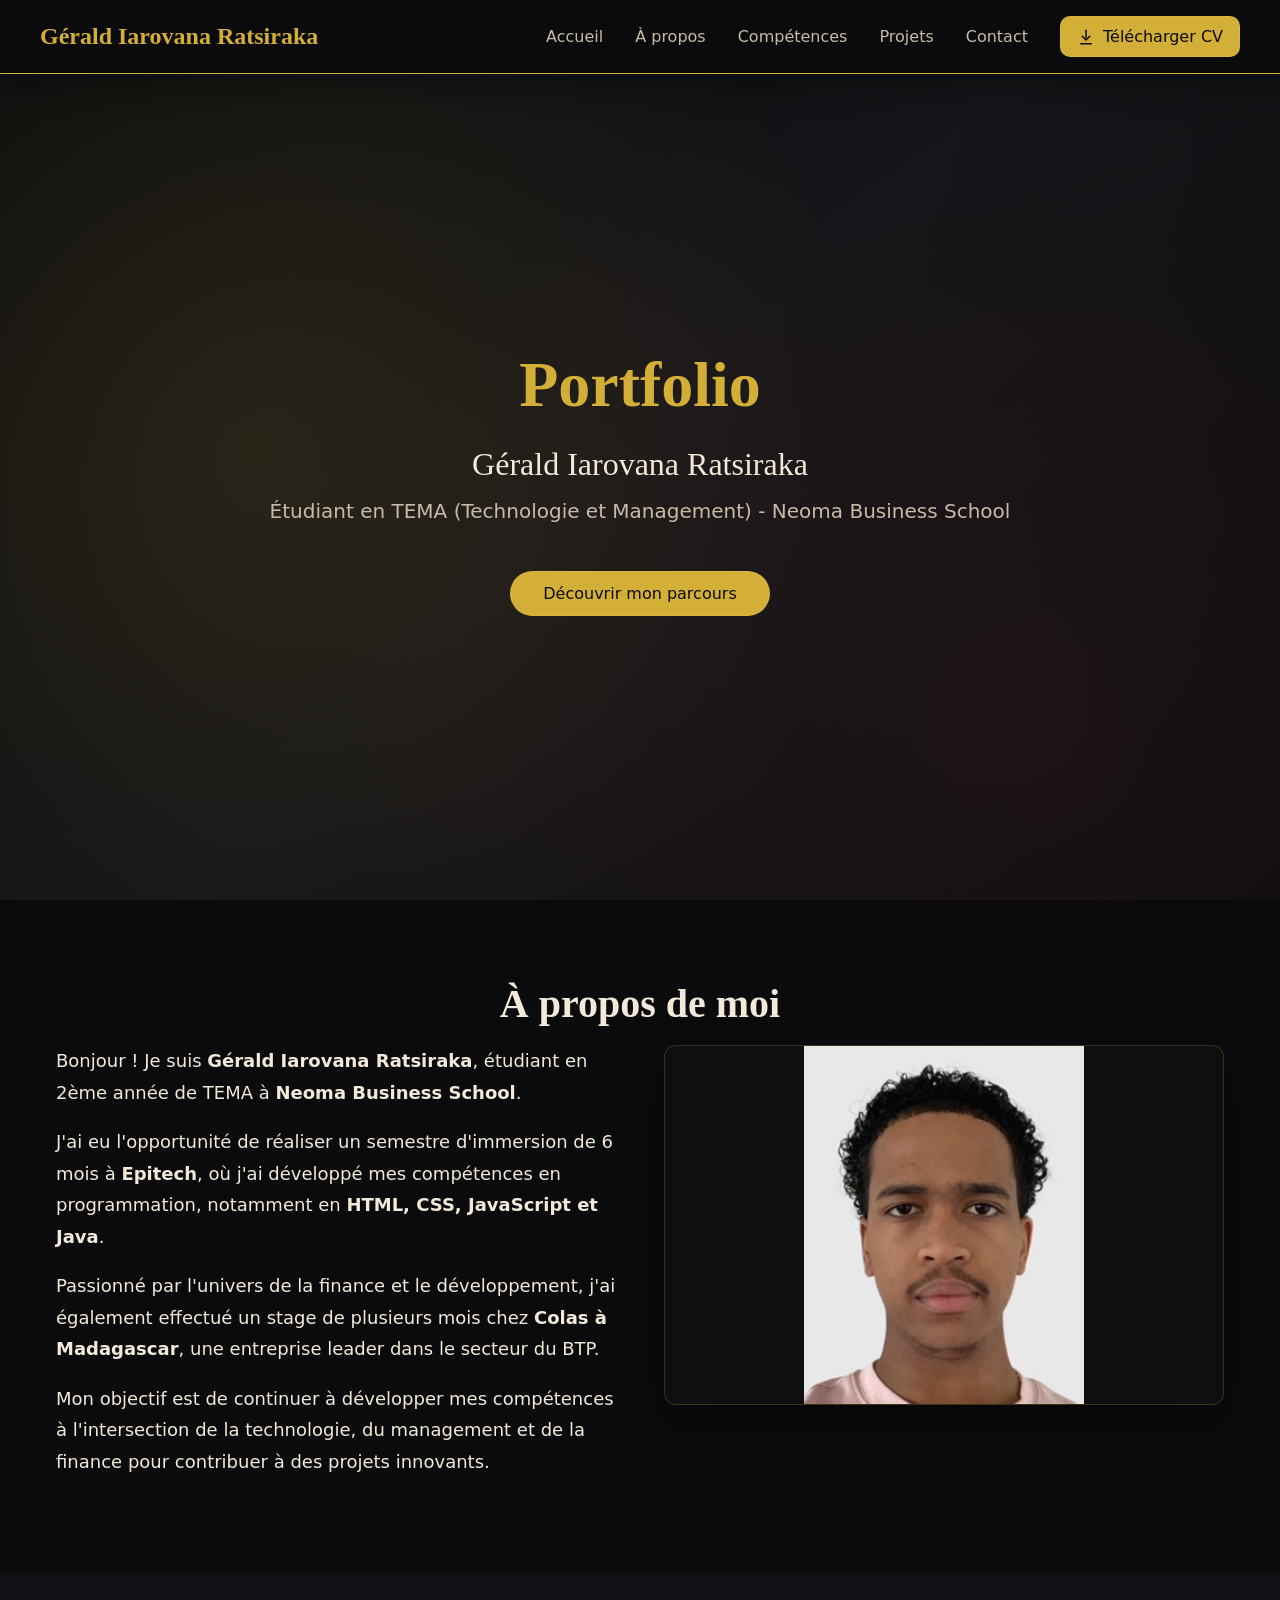
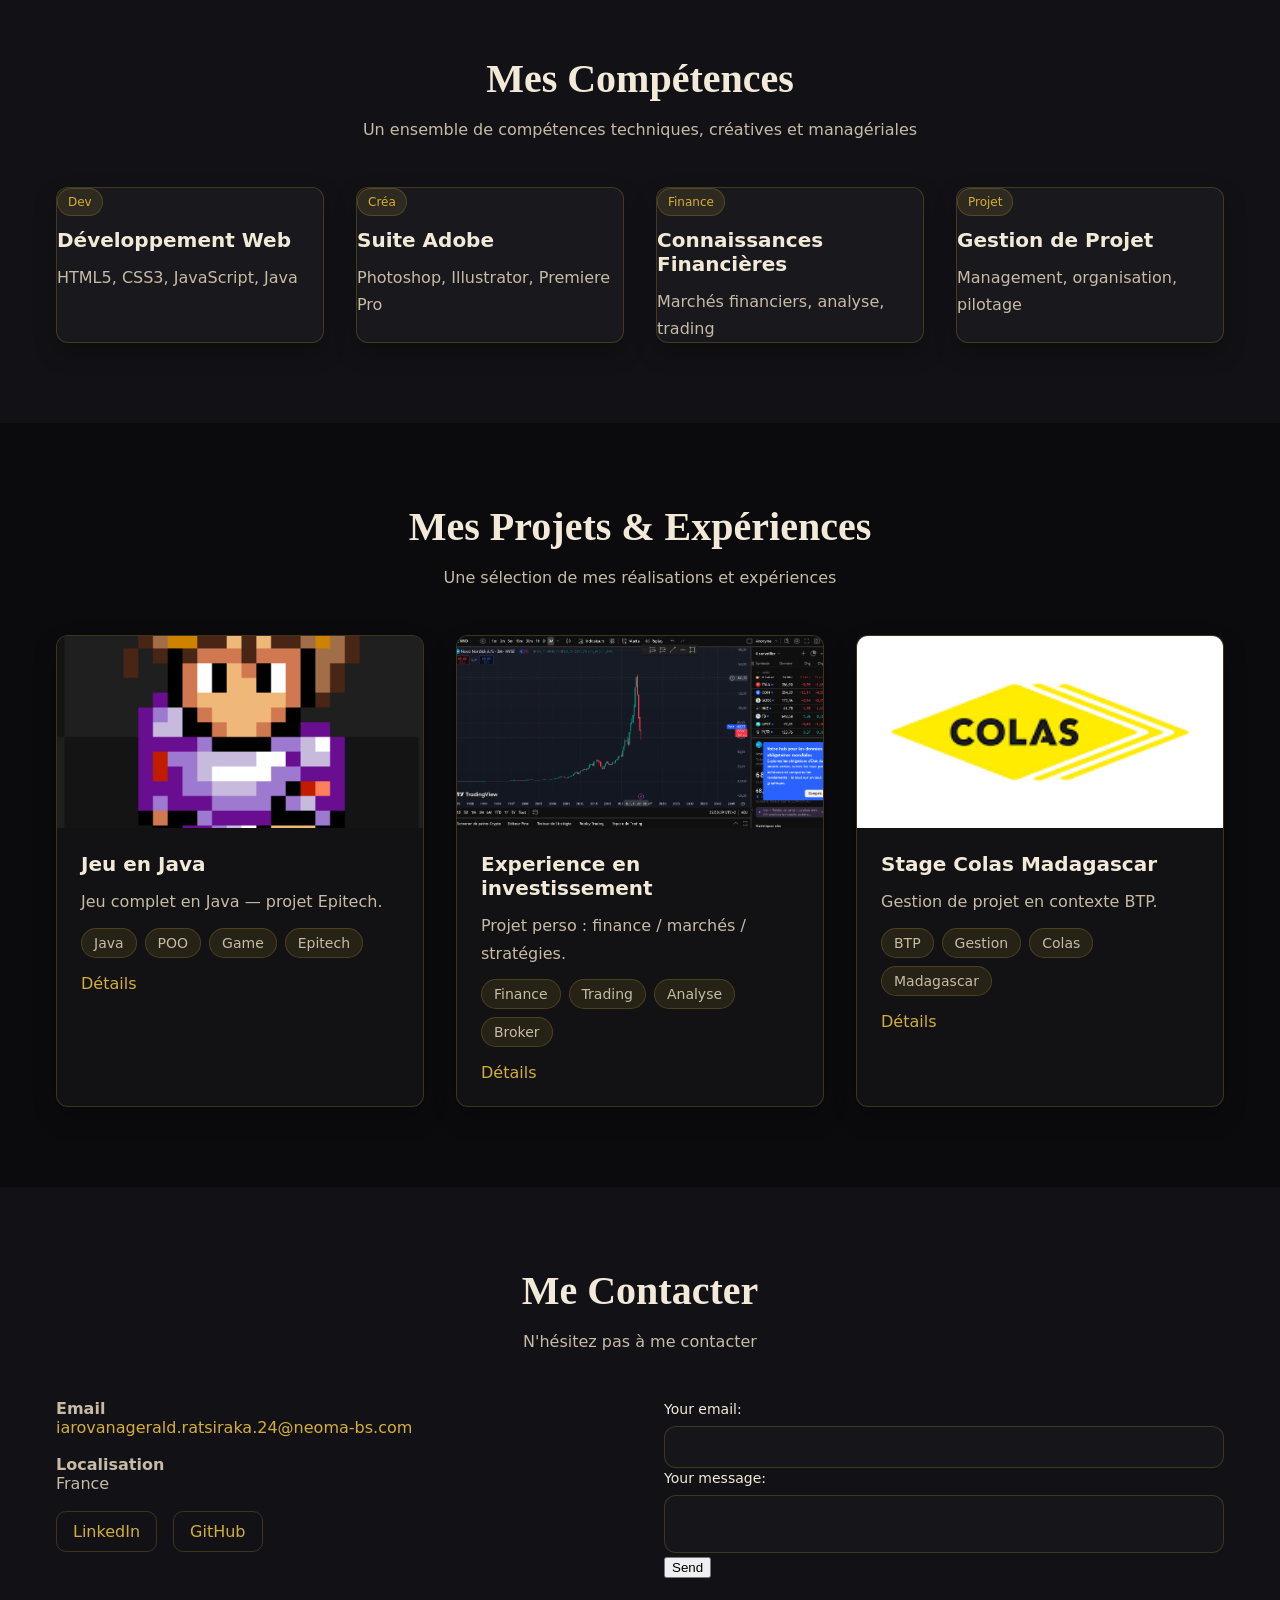
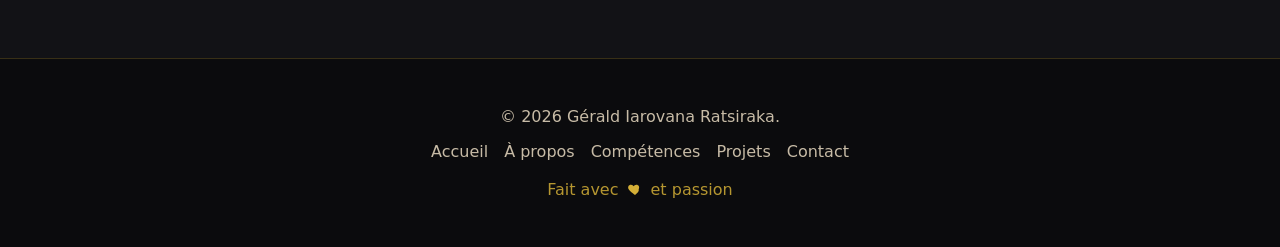
<file: index.html>
<!doctype html>
<html lang="fr">
<head>
  <meta charset="utf-8" />
  <meta name="viewport" content="width=device-width,initial-scale=1" />
  <title>Portfolio — Gérald Iarovana Ratsiraka</title>
  <meta name="description" content="Portfolio de Gérald Iarovana Ratsiraka — projets, compétences et contact." />
  <meta name="robots" content="index,follow" />
  <link rel="stylesheet" href="styles.css" />
</head>

<body>

  <svg class="svg-sprite" aria-hidden="true" focusable="false">
    <symbol id="i-download" viewBox="0 0 24 24">
      <path d="M12 3v10" fill="none" stroke="currentColor" stroke-width="2" stroke-linecap="round"/>
      <path d="M7 11l5 5 5-5" fill="none" stroke="currentColor" stroke-width="2" stroke-linecap="round" stroke-linejoin="round"/>
      <path d="M5 21h14" fill="none" stroke="currentColor" stroke-width="2" stroke-linecap="round"/>
    </symbol>

    <symbol id="i-heart" viewBox="0 0 24 24">
      <path d="M12 21s-7-4.4-9.5-8.5C.7 9 2.3 5.6 6 5.6c2 0 3.2 1.1 4 2.1.8-1 2-2.1 4-2.1 3.7 0 5.3 3.4 3.5 6.9C19 16.6 12 21 12 21z"
            fill="currentColor"/>
    </symbol>
  </svg>

  <header class="header print-hidden">
    <nav class="container nav">
      <div class="nav__top">
        <h1 class="brand" aria-label="Nom">Gérald Iarovana Ratsiraka</h1>

        <div class="nav__desktop">
          <ul class="nav__links" aria-label="Navigation principale">
            <li><a href="#accueil">Accueil</a></li>
            <li><a href="#a-propos">À propos</a></li>
            <li><a href="#competences">Compétences</a></li>
            <li><a href="#projets">Projets</a></li>
            <li><a href="#contact">Contact</a></li>
          </ul>

          <!-- Téléchargement du CV  -->
          <a class="btn btn--gold" id="pdfBtnDesktop" href="RATSIRAKA Gérald Iarovana CV.pdf" download aria-label="Télécharger le CV">
            <svg class="icon" aria-hidden="true"><use href="#i-download"/></svg>
            Télécharger CV
          </a>
        </div>

        <button class="nav__toggle" id="menuToggle" type="button" aria-expanded="false" aria-label="Menu mobile">
          Menu
        </button>
      </div>

      <div class="nav__mobile hidden" id="mobileMenu">
        <ul class="nav__links nav__links--col">
          <li><a href="#accueil">Accueil</a></li>
          <li><a href="#a-propos">À propos</a></li>
          <li><a href="#competences">Compétences</a></li>
          <li><a href="#projets">Projets</a></li>
          <li><a href="#contact">Contact</a></li>
        </ul>

        <!-- Téléchargement du CV (mobile) : même fichier -->
        <a class="btn btn--gold btn--full" id="pdfBtnMobile" href="RATSIRAKA Gérald Iarovana CV.pdf" download aria-label="Télécharger le CV">
          <svg class="icon" aria-hidden="true"><use href="#i-download"/></svg>
          Télécharger CV
        </a>
      </div>
    </nav>
  </header>

  <main>
    <section id="accueil" class="hero">
      <div class="container hero__inner">
        <h2 class="hero__title">Portfolio</h2>
        <p class="hero__name">Gérald Iarovana Ratsiraka</p>
        <p class="hero__sub">Étudiant en TEMA (Technologie et Management) - Neoma Business School</p>

        <a class="btn btn--gold btn--pill" href="#a-propos" aria-label="Découvrir mon parcours">
          Découvrir mon parcours
        </a>
      </div>
    </section>

    <section id="a-propos" class="section section--dark">
      <div class="container">
        <h2 class="title">À propos de moi</h2>

        <div class="grid grid--2">
          <div class="text">
            <p>Bonjour ! Je suis <strong>Gérald Iarovana Ratsiraka</strong>, étudiant en 2ème année de TEMA à <strong>Neoma Business School</strong>.</p>
            <p>J'ai eu l'opportunité de réaliser un semestre d'immersion de 6 mois à <strong>Epitech</strong>, où j'ai développé mes compétences en programmation, notamment en <strong>HTML, CSS, JavaScript et Java</strong>.</p>
            <p>Passionné par l'univers de la finance et le développement, j'ai également effectué un stage de plusieurs mois chez <strong>Colas à Madagascar</strong>, une entreprise leader dans le secteur du BTP.</p>
            <p>Mon objectif est de continuer à développer mes compétences à l'intersection de la technologie, du management et de la finance pour contribuer à des projets innovants.</p>
          </div>

          <img
            class="img"
            src="photo.jpg"
            alt="Illustration à propos"
            loading="lazy"
            onerror="this.style.display='none'; document.getElementById('aboutFallback').style.display='block';"
          />
          <div id="aboutFallback" class="img-fallback" style="display:none;">
            Image introuvable : vérifie le chemin dans src
          </div>
        </div>
      </div>
    </section>

    <section id="competences" class="section section--alt">
      <div class="container">
        <h2 class="title">Mes Compétences</h2>
        <p class="subtitle">Un ensemble de compétences techniques, créatives et managériales</p>

        <div class="grid grid--4">
          <article class="card">
            <div class="badge">Dev</div>
            <h3>Développement Web</h3>
            <p>HTML5, CSS3, JavaScript, Java</p>
          </article>

          <article class="card">
            <div class="badge">Créa</div>
            <h3>Suite Adobe</h3>
            <p>Photoshop, Illustrator, Premiere Pro</p>
          </article>

          <article class="card">
            <div class="badge">Finance</div>
            <h3>Connaissances Financières</h3>
            <p>Marchés financiers, analyse, trading</p>
          </article>

          <article class="card">
            <div class="badge">Projet</div>
            <h3>Gestion de Projet</h3>
            <p>Management, organisation, pilotage</p>
          </article>
        </div>
      </div>
    </section>

    <section id="projets" class="section section--dark">
      <div class="container">
        <h2 class="title">Mes Projets & Expériences</h2>
        <p class="subtitle">Une sélection de mes réalisations et expériences</p>

        <div class="grid grid--3">

          <!-- PROJET 1 -->
          <article class="card card--media">
            <img
              class="media"
              src="Capture d'écran 2025-12-03 à 16.38.53.png"
              alt="Projet : Jeu en Java"
              loading="lazy"
              onerror="this.style.display='none'; this.parentElement.classList.add('media-fallback');"
            />

            <div class="pad">
              <h3>Jeu en Java</h3>
              <p>Jeu complet en Java — projet Epitech.</p>

              <div class="tags">
                <span>Java</span><span>POO</span><span>Game</span><span>Epitech</span>
              </div>

              <div class="row">
                <button class="link details-btn" type="button" aria-expanded="false">Détails</button>
              </div>

              <div class="details-panel" hidden>
                <p class="muted">
                  Ce projet est globalement un projet en groupe qui consiste a montré
                  ce de quoi nous étions capable avec les connaissances acquises sur un langage informatique récemment appris , le java.
                  C'est de là que né GGOAT.
                  GGOAT est un petit jeu 2D inspiré d'Undertale, développé en Java .  
Le joueur incarne un jeune aventurier perdu dans la grotte **Epitech**, où de bonnes et de mauvaises personnes se confondent.  
Son objectif : retrouver un objet motorisé appelé **"scooter du tieks"**, en traversant plusieurs salles et en résolvant des énigmes.
                </p>

                <div class="details-images">
                  <img src="Capture d'écran 2026-01-12 103716.png" alt="Illustration 1 — Jeu en Java" loading="lazy">
                  <img src="Capture d'écran 2026-01-13 à 16.57.28.png" alt="Illustration 2 — Jeu en Java" loading="lazy">
                </div>
              </div>
            </div>
          </article>

          <!-- PROJET 2 -->
          <article class="card card--media">
            <img
              class="media"
              src="Capture d'écran 2025-05-28 225030.png"
              alt="Projet : Experience en investissement"
              loading="lazy"
              onerror="this.style.display='none'; this.parentElement.classList.add('media-fallback');"
            />

            <div class="pad">
              <h3>Experience en investissement</h3>
              <p>Projet perso : finance / marchés / stratégies.</p>

              <div class="tags">
                <span>Finance</span><span>Trading</span><span>Analyse</span><span>Broker</span>
              </div>

              <div class="row">
                <button class="link details-btn" type="button" aria-expanded="false">Détails</button>
              </div>

              <div class="details-panel" hidden>
                <p class="muted">
                  Investisseur passionné, j'ai affiné mon approche en m'appuyant sur les principes de 
L'Investisseur Intelligent de Benjamin Graham, développant ainsi une solide expertise en 
valorisation d'actifs sous-évalués. Mon portefeuille personnel, avec une performance de +65% 
%, témoigne de ma capacité à identifier des opportunités de marché et à appliquer des 
méthodes analytiques précises. Mon expérience dans l'analyse d'actions comme Palantir et 
Coinbase m'a permis de maîtriser des outils de valorisation tels que le DCF, le 
ratio P/E et le PEG, tout en développant une compréhension approfondie des dynamiques 
de marché. 
Rigoureux et autonome, je sais structurer une recherche d'investissement, synthétiser 
l'information financière et rédiger des cas d'investissement pertinents. Mon intérêt croissant 
pour l'intégration des critères ESG dans la valorisation des entreprises
                </p>

                <div class="details-images">
                  <img src="IMG_2600.jpeg" alt="Illustration 1 — Investissement" loading="lazy">
                  <img src="Capture d'écran 2026-01-21 212956.png" alt="Illustration 2 — Investissement" loading="lazy">
                </div>
              </div>
            </div>
          </article>

          <!-- PROJET 3 -->
          <article class="card card--media">
            <img
              class="media"
              src="images (1).png"
              alt="Projet : Stage Colas Madagascar"
              loading="lazy"
              onerror="this.style.display='none'; this.parentElement.classList.add('media-fallback');"
            />

            <div class="pad">
              <h3>Stage Colas Madagascar</h3>
              <p>Gestion de projet en contexte BTP.</p>

              <div class="tags">
                <span>BTP</span><span>Gestion</span><span>Colas</span><span>Madagascar</span>
              </div>

              <div class="row">
                <button class="link details-btn" type="button" aria-expanded="false">Détails</button>
              </div>

              <div class="details-panel" hidden>
                <p class="muted">
                  Ce stage de dix semaines au sein de Colas Madagascar a représenté une expérience exigeante, mais profondément enrichissante. Il m'a permis de mieux comprendre les réalités du travail en entreprise, d'expérimenter la complexité de la fonction RH et de découvrir les mutations liées à la digitalisation. J'en retiens plusieurs enseignements majeurs : l'importance de la collaboration entre services, la nécessité de l'adaptabilité et de la réactivité face aux imprévus, la valeur du développement continu des compétences et le rôle crucial du bien-être au travail. J'ai constaté qu'un management attentif, basé sur l'écoute et la reconnaissance, peut renforcer la motivation des collaborateurs et améliorer la performance globale. Ce stage a été une étape décisive de mon parcours académique et personnel. Il a renforcé ma conviction que les Ressources Humaines constituent un pilier essentiel de toute organisation et que leur évolution passera inévitablement par une intégration toujours plus poussée des outils numériques. Il m'a également permis d'affirmer ma volonté de contribuer, dans ma future carrière, à une gestion des ressources humaines qui soit à la fois moderne, responsable et durable.

En dernier lieu j'aimerai faire part de la chance que j'ai eu de pouvoir visiter des chantiers et carrières en activité qui sont les activités de l'entreprise . Cela m'a permis au delà d'être une expérience de découverte enrichissante de relier le théorique derrière lesnbureaux aux, activités concrète de ce a quoi mon travail est relié mon stage a été un réelle expérience formatrice pour moi de par tous ses aspects.
                </p>

                <div class="details-images">
                  <img src="colas-10.jpg" alt="Illustration 1 — Colas Madagascar" loading="lazy">
                  <img src="Image.jpeg" alt="Illustration 2 — Colas Madagascar" loading="lazy">
                </div>
              </div>
            </div>
          </article>

        </div>
      </div>
    </section>

    <section id="contact" class="section section--alt">
      <div class="container">
        <h2 class="title">Me Contacter</h2>
        <p class="subtitle">N'hésitez pas à me contacter</p>

        <div class="grid grid--2">
          <div class="stack">
            <div class="info">
              <div>
                <strong>Email</strong><br />
                <a class="contact" href="mailto:iarovanagerald.ratsiraka.24@neoma-bs.com">iarovanagerald.ratsiraka.24@neoma-bs.com</a>
              </div>
            </div>

            <div class="info">
              <div>
                <strong>Localisation</strong><br />
                <span class="muted">France</span>
              </div>
            </div>

            <div class="row">
              <a class="btn btn--ghost" href="https://www.linkedin.com/in/g%C3%A9rald-ratsiraka-3b075732b/" target="_blank" rel="noopener noreferrer">LinkedIn</a>
              <a class="btn btn--ghost" href="https://github.com/gerald-rs" target="_blank" rel="noopener noreferrer">GitHub</a>
            </div>
          </div>

        <form
  action="https://formspree.io/f/mnjjlebq"
  method="POST"
>
  <label>
    Your email:
    <input type="email" name="email">
  </label>
  <label>
    Your message:
    <textarea name="message"></textarea>
  </label>
  <!-- your other form fields go here -->
  <button type="submit">Send</button>
</form>
        </div>
      </div>
    </section>
  </main>

  <footer class="footer">
    <div class="container footer__in">
      <p>© <span id="year"></span> Gérald Iarovana Ratsiraka.</p>

      <div class="footer__links">
        <a href="#accueil">Accueil</a>
        <a href="#a-propos">À propos</a>
        <a href="#competences">Compétences</a>
        <a href="#projets">Projets</a>
        <a href="#contact">Contact</a>
      </div>

      <p class="love">
        Fait avec <svg class="heart" aria-hidden="true"><use href="#i-heart"/></svg> et passion
      </p>
    </div>
  </footer>

  <script src="script.js"></script>
</body>
</html>
</file>
<file: styles.css>
:root {
  --bg: #0b0b0d;
  --bg2: #121216;
  --dark: #0b0b0d;
  --dark2: #141418;
  --gold: #d4af37;
  --gold2: #b8922a;
  --text: #f2e9d8;
  --muted: #c7bba6;
  --border: rgba(212, 175, 55, 0.22);
}

* {
  box-sizing: border-box;
}

html {
  scroll-behavior: smooth;
}

body {
  margin: 0;
  font-family: system-ui, -apple-system, Segoe UI, Roboto, Arial, sans-serif;
  background: var(--bg);
  color: var(--text);
}

a {
  color: inherit;
  text-decoration: none;
}

a:hover {
  color: var(--gold);
}

img {
  max-width: 100%;
  display: block;
}

.container {
  max-width: 1200px;
  margin: 0 auto;
  padding: 0 16px;
}

.hidden {
  display: none !important;
}

.svg-sprite {
  position: absolute;
  width: 0;
  height: 0;
  overflow: hidden;
}

.icon {
  width: 18px;
  height: 18px;
  vertical-align: -3px;
}

.heart {
  width: 16px;
  height: 16px;
  color: var(--gold);
}

.header {
  position: fixed;
  inset: 0 0 auto 0;
  z-index: 50;
  background: var(--dark);
  border-bottom: 1px solid var(--gold);
  box-shadow: 0 10px 30px rgba(0, 0, 0, 0.35);
}

.nav {
  padding: 16px 0;
}

.nav__top {
  display: flex;
  align-items: center;
  justify-content: space-between;
  gap: 12px;
}

.brand {
  margin: 0;
  color: var(--gold);
  font-family: Georgia, serif;
  font-size: 20px;
}

@media (min-width: 768px) {
  .brand {
    font-size: 24px;
  }
}

.nav__desktop {
  display: none;
  align-items: center;
  gap: 32px;
}

@media (min-width: 768px) {
  .nav__desktop {
    display: flex;
  }
}

.nav__links {
  list-style: none;
  margin: 0;
  padding: 0;
  display: flex;
  gap: 32px;
  align-items: center;
}

.nav__links a {
  color: var(--muted);
}

.nav__links a:hover {
  color: var(--gold);
}

.nav__links--col {
  flex-direction: column;
  gap: 16px;
  align-items: flex-start;
}

.nav__toggle {
  display: inline-flex;
  align-items: center;
  justify-content: center;
  background: transparent;
  border: 1px solid rgba(255, 255, 255, 0.08);
  border-radius: 10px;
  padding: 8px 12px;
  cursor: pointer;
  color: var(--gold);
}

@media (min-width: 768px) {
  .nav__toggle {
    display: none;
  }
}

.nav__mobile {
  margin-top: 16px;
  padding-bottom: 16px;
  display: flex;
  flex-direction: column;
  gap: 16px;
}

.btn {
  display: inline-flex;
  align-items: center;
  justify-content: center;
  gap: 8px;
  padding: 10px 16px;
  border-radius: 10px;
  border: 1px solid rgba(255, 255, 255, 0.08);
  background: transparent;
  color: var(--text);
  cursor: pointer;
  transition: 0.2s transform, 0.2s background, 0.2s color, 0.2s box-shadow;
}

.btn:hover {
  transform: translateY(-1px);
}

.btn--gold {
  background: var(--gold);
  color: var(--dark);
}

.btn--gold:hover {
  background: var(--gold2);
  box-shadow: 0 10px 20px rgba(0, 0, 0, 0.35);
}

.btn--ghost {
  border-color: var(--border);
  color: var(--gold);
}

.btn--ghost:hover {
  background: rgba(212, 175, 55, 0.12);
}

.btn--full {
  width: 100%;
}

.btn--pill {
  border-radius: 999px;
  padding: 12px 32px;
}

.hero {
  min-height: 100vh;
  display: flex;
  align-items: center;
  justify-content: center;
  padding-top: 64px;
  background:
    radial-gradient(circle at 20% 50%, rgba(212, 175, 55, 0.12) 0%, transparent 55%),
    radial-gradient(circle at 80% 80%, rgba(90, 42, 42, 0.18) 0%, transparent 55%),
    linear-gradient(135deg, var(--dark) 0%, var(--dark2) 50%, var(--dark) 100%);
}

.hero__inner {
  text-align: center;
  padding: 80px 0;
}

.hero__title {
  margin: 0 0 24px;
  font-family: Georgia, serif;
  color: var(--gold);
  font-size: 40px;
}

.hero__name {
  margin: 0 0 16px;
  font-family: Georgia, serif;
  color: var(--text);
  font-size: 24px;
}

.hero__sub {
  margin: 0 0 48px;
  color: var(--muted);
  font-size: 18px;
}

@media (min-width: 768px) {
  .hero__title {
    font-size: 64px;
  }
  .hero__name {
    font-size: 32px;
  }
  .hero__sub {
    font-size: 20px;
  }
}

.section {
  padding: 80px 0;
}

.section--dark {
  background: var(--bg);
}

.section--alt {
  background: var(--bg2);
}

.title {
  margin: 0 0 18px;
  text-align: center;
  font-family: Georgia, serif;
  font-size: 32px;
  color: var(--text);
}

.subtitle {
  margin: 0 auto 48px;
  text-align: center;
  color: var(--muted);
  max-width: 700px;
}

@media (min-width: 768px) {
  .title {
    font-size: 40px;
  }
}

.grid {
  display: grid;
  gap: 32px;
}

.grid--2,
.grid--3,
.grid--4 {
  grid-template-columns: 1fr;
}

@media (min-width: 768px) {
  .grid--2 {
    grid-template-columns: 1fr 1fr;
    gap: 48px;
    align-items: stretch;
  }

  .grid--3 {
    grid-template-columns: repeat(2, 1fr);
  }

  .grid--4 {
    grid-template-columns: repeat(2, 1fr);
  }
}

@media (min-width: 1024px) {
  .grid--3 {
    grid-template-columns: repeat(3, 1fr);
  }

  .grid--4 {
    grid-template-columns: repeat(4, 1fr);
  }
}

.text p {
  margin: 0 0 18px;
  color: var(--text);
  line-height: 1.75;
  font-size: 18px;
}

/* À propos : image mise à l’échelle (pas rognée) */
.img {
  width: 100%;
  height: 360px;
  object-fit: contain;
  background: rgba(255, 255, 255, 0.02);
  border-radius: 12px;
  border: 1px solid var(--border);
  box-shadow: 0 18px 40px rgba(0, 0, 0, 0.35);
}

.img-fallback {
  border-radius: 12px;
  border: 1px var(--border);
  padding: 18px;
  text-align: center;
  background: rgba(255, 255, 255, 0.04);
  color: var(--muted);
}

.card {
  background: rgba(255, 255, 255, 0.03);
  border: 1px solid var(--border);
  border-radius: 12px;
  box-shadow: 0 10px 22px rgba(0, 0, 0, 0.25);
  transition: 0.2s transform, 0.2s box-shadow;
}

.card:hover {
  transform: translateY(-2px);
  box-shadow: 0 18px 40px rgba(0, 0, 0, 0.35);
}

.card h3 {
  margin: 0 0 12px;
  color: var(--text);
  font-size: 20px;
}

.card p {
  margin: 0;
  color: var(--muted);
  line-height: 1.7;
}

.badge {
  display: inline-flex;
  padding: 6px 10px;
  border-radius: 999px;
  background: rgba(212, 175, 55, 0.12);
  border: 1px solid var(--border);
  color: var(--gold);
  font-size: 12px;
  margin-bottom: 12px;
}

.card--media {
  overflow: hidden;
}

.media {
  height: 192px;
  width: 100%;
  object-fit: cover;
}

.media-fallback {
  min-height: 192px;
  background: rgba(255, 255, 255, 0.04);
  border-top: 1px solid var(--border);
}

.pad {
  padding: 24px;
}

.tags {
  display: flex;
  flex-wrap: wrap;
  gap: 8px;
  margin: 12px 0 16px;
}

.tags span {
  padding: 6px 12px;
  border-radius: 999px;
  background: rgba(212, 175, 55, 0.1);
  border: 1px solid var(--border);
  color: var(--muted);
  font-size: 14px;
}

.row {
  display: flex;
  gap: 16px;
  flex-wrap: wrap;
  align-items: center;
}

.link {
  color: var(--gold);
  display: inline-flex;
  gap: 8px;
  align-items: center;
}

.link--muted {
  color: var(--muted);
}

.link--muted:hover {
  color: var(--gold);
}

.stack {
  display: flex;
  flex-direction: column;
  gap: 18px;
}

.info {
  display: flex;
  gap: 12px;
  align-items: flex-start;
  color: var(--muted);
}

.contact {
  color: var(--gold);
}

.muted {
  color: var(--muted);
}

.form {
  display: flex;
  flex-direction: column;
  gap: 16px;
}

label {
  color: var(--text);
  font-size: 14px;
}

input,
textarea {
  width: 100%;
  margin-top: 8px;
  padding: 12px 16px;
  border-radius: 12px;
  border: 1px solid var(--border);
  background: rgba(255, 255, 255, 0.02);
  color: var(--text);
  font: inherit;
  outline: none;
}

input::placeholder,
textarea::placeholder {
  color: rgba(199, 187, 166, 0.65);
}

input:focus,
textarea:focus {
  border-color: rgba(212, 175, 55, 0.55);
  box-shadow: 0 0 0 3px rgba(212, 175, 55, 0.18);
}

textarea {
  resize: none;
}

/* Détails */
.details-btn {
  background: transparent;
  border: 0;
  padding: 0;
  cursor: pointer;
  font: inherit;
}

.details-panel {
  margin-top: 16px;
  padding-top: 16px;
  border-top: 1px solid var(--border);
}

.details-images {
  margin-top: 16px;
  display: grid;
  grid-template-columns: 1fr 1fr;
  gap: 16px;
}

.details-images img {
  width: 100%;
  height: 200px;
  object-fit: cover;
  border-radius: 8px;
  border: 1px solid var(--border);
}

/* Carte ouverte */
.card.is-open {
  box-shadow: 0 22px 55px rgba(0, 0, 0, 0.45);
}

.footer {
  background: var(--dark);
  border-top: 1px solid var(--border);
  padding: 32px 0;
  color: var(--muted);
}

.footer__in {
  text-align: center;
}

.footer__links {
  margin: 14px 0;
  display: flex;
  justify-content: center;
  flex-wrap: wrap;
  gap: 16px;
}

.footer__links a {
  color: var(--muted);
  border-bottom: 1px solid transparent;
  padding-bottom: 2px;
}

.footer__links a:hover {
  color: var(--gold);
  border-bottom-color: var(--gold);
}

.love {
  color: rgba(212, 175, 55, 0.85);
  display: flex;
  justify-content: center;
  gap: 8px;
  align-items: center;
}

@media print {
  body {
    background: #fff !important;
    color: #000 !important;
  }

  .print-hidden,
  .footer {
    display: none !important;
  }

  a {
    color: #000 !important;
  }

  section {
    break-inside: avoid;
    page-break-inside: avoid;
  }
}
</file>
